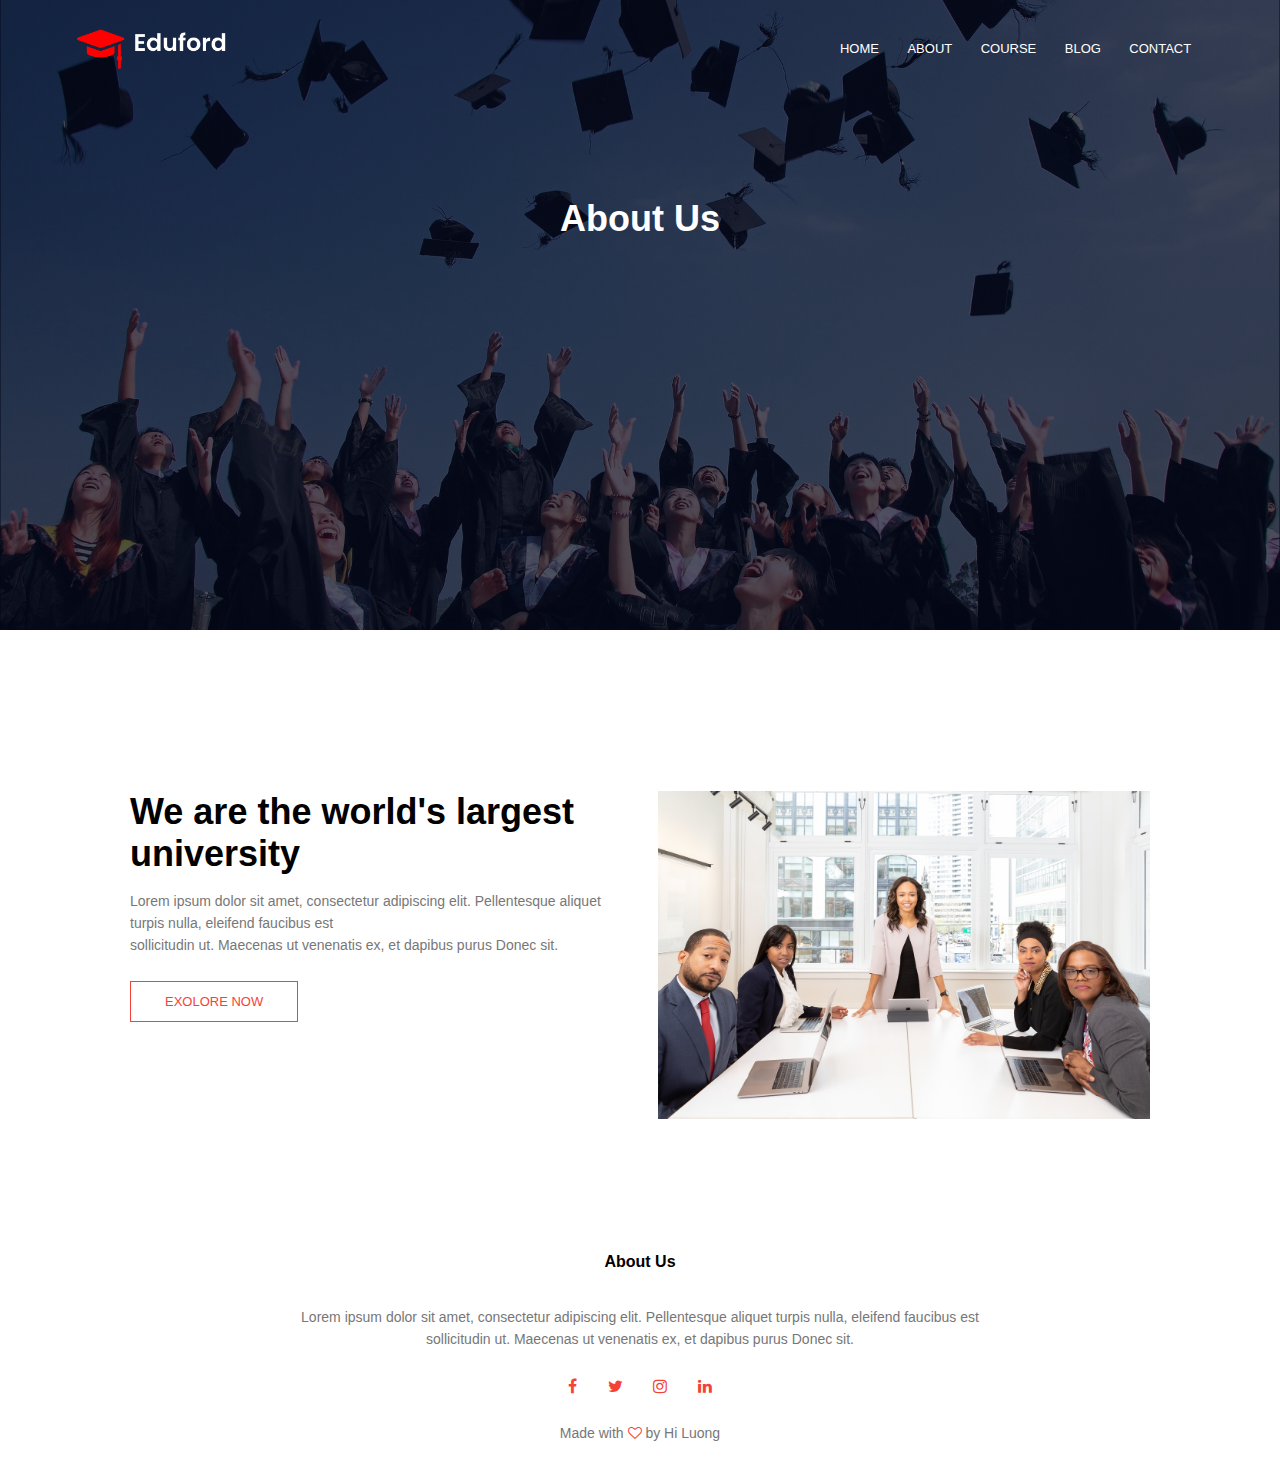
<file: about.html>
<!DOCTYPE html>
<html lang="en">
<head>
	<meta charset="UTF-8">
	<meta name="viewport" content="width=device-width, initial-scale=1.0">
	<title>About</title>
	<link rel="stylesheet" href="style.css">
	<link rel="preconnect" href="https://fonts.googleapis.com">
	<link rel="preconnect" href="https://fonts.gstatic.com" crossorigin>
	<link href="http://maxcdn.bootstrapcdn.com/font-awesome/4.1.0/css/font-awesome.min.css" rel="stylesheet">
</head>
<body>
	<section class="sub-header">
		<nav>
			<a href="index.html"><img src="images/logo.png" alt=""></a>
			<div class="nav-links" id="navLinks">
				<i class="fa fa-times" onclick="hideMenu()"></i>
				<ul>
					<li><a href="index.html">HOME</a></li>
					<li><a href="about.html">ABOUT</a></li>
					<li><a href="course.html">COURSE</a></li>
					<li><a href="blog.html">BLOG</a></li>
					<li><a href="contact.html">CONTACT</a></li>
				</ul>
			</div>
			<i class="fa fa-bars" onclick="showMenu()"></i>
		</nav>
		<h1>About Us</h1>
	</section>
<!-- ---------------------about us content------------- -->
<section class="about-us">
	<div class="row">
		<div class="about-col">
			<h1>We are the world's largest university</h1>
			<p>Lorem ipsum dolor sit amet, consectetur adipiscing elit. Pellentesque aliquet turpis nulla, eleifend faucibus est <br> sollicitudin ut. Maecenas ut venenatis ex, et dapibus purus Donec sit.</p>
			<a href="" class="hero-btn red-btn">EXOLORE NOW</a>
		</div>
		<div class="about-col">
			<img src="images/about.jpg">
		</div>
	</div>
</section>
<section class="footer">
	<h4>About Us</h4>
	<p>Lorem ipsum dolor sit amet, consectetur adipiscing elit. Pellentesque aliquet turpis nulla, eleifend faucibus est <br> sollicitudin ut. Maecenas ut venenatis ex, et dapibus purus Donec sit.</p>
	<div class="icons">
		<i class="fa fa-facebook"></i>
		<i class="fa fa-twitter"></i>
		<i class="fa fa-instagram"></i>
		<i class="fa fa-linkedin"></i>
	</div>
	<p>Made with <i class="fa fa-heart-o"></i> by Hi Luong</p>
</section>

<!-- ------------JavaScript for toggle Menu------------->
<script src="script.js"></script>
</body>
</html>
</file>
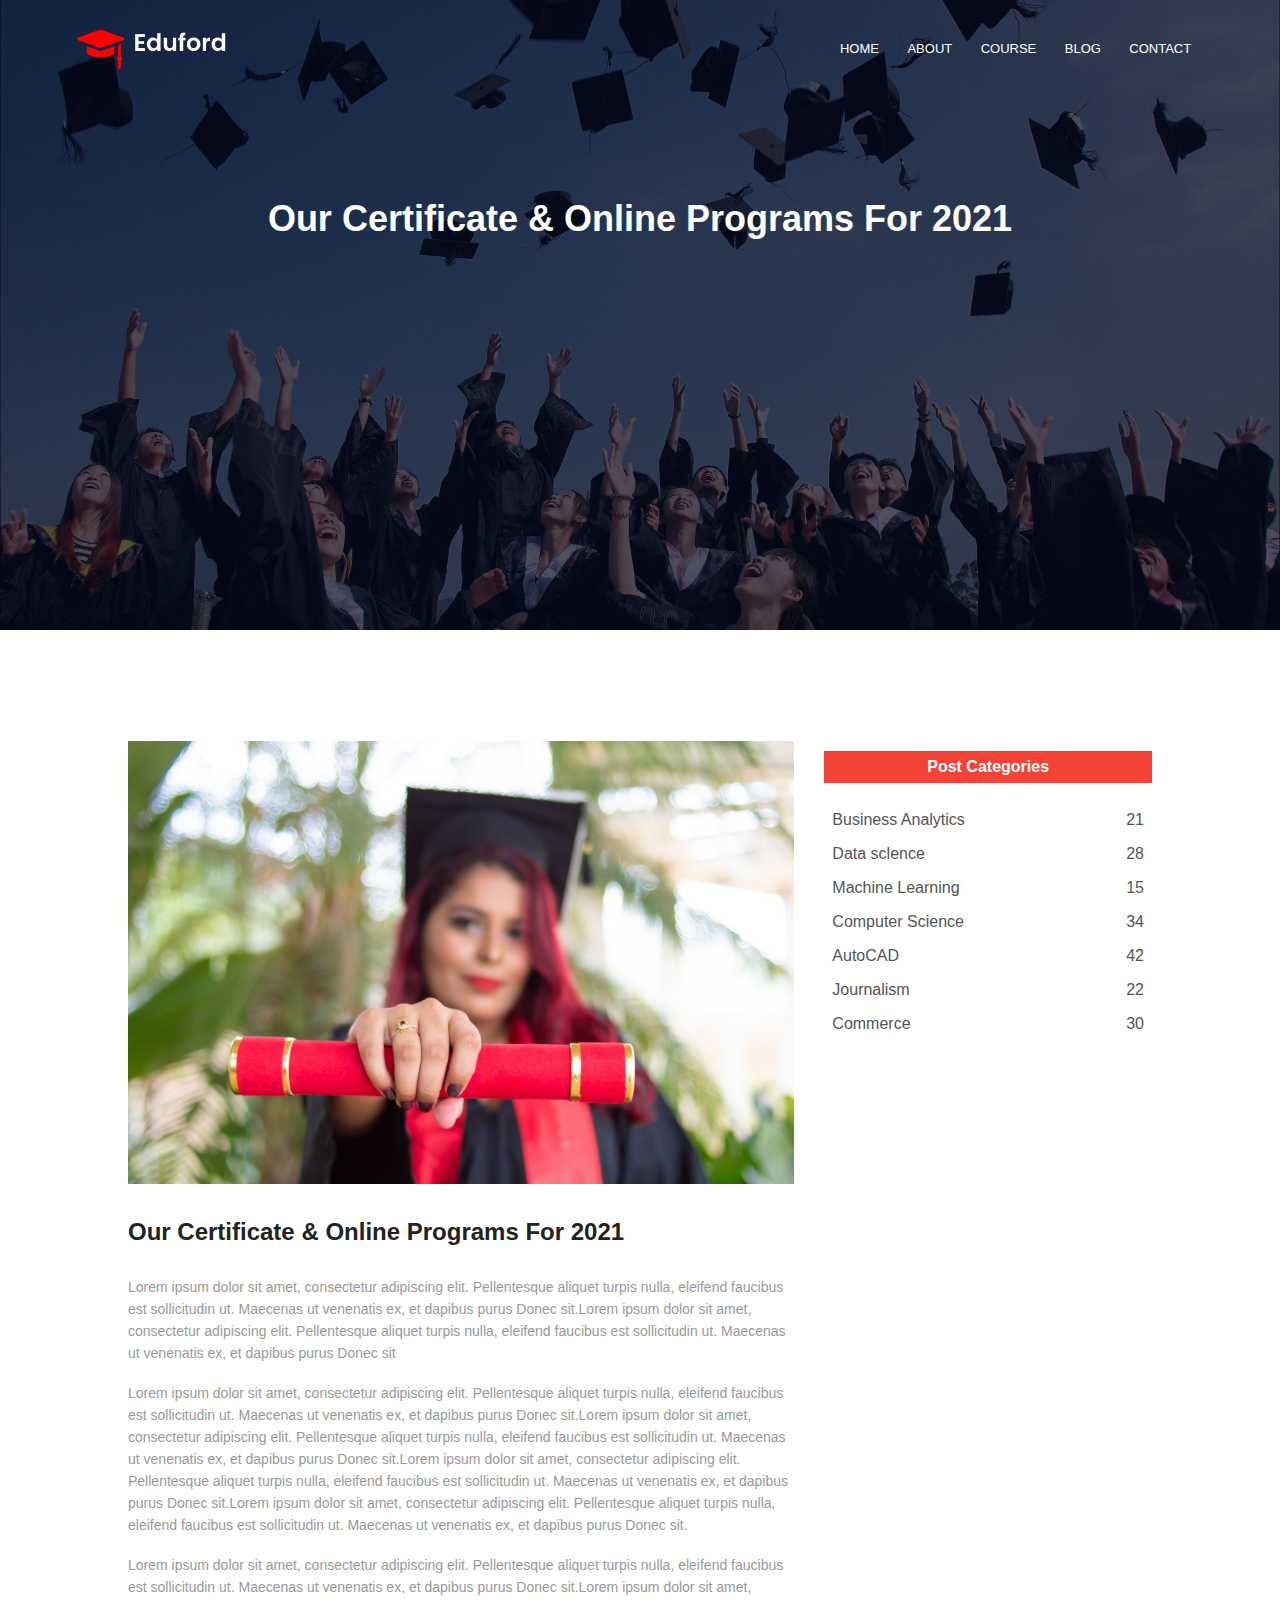
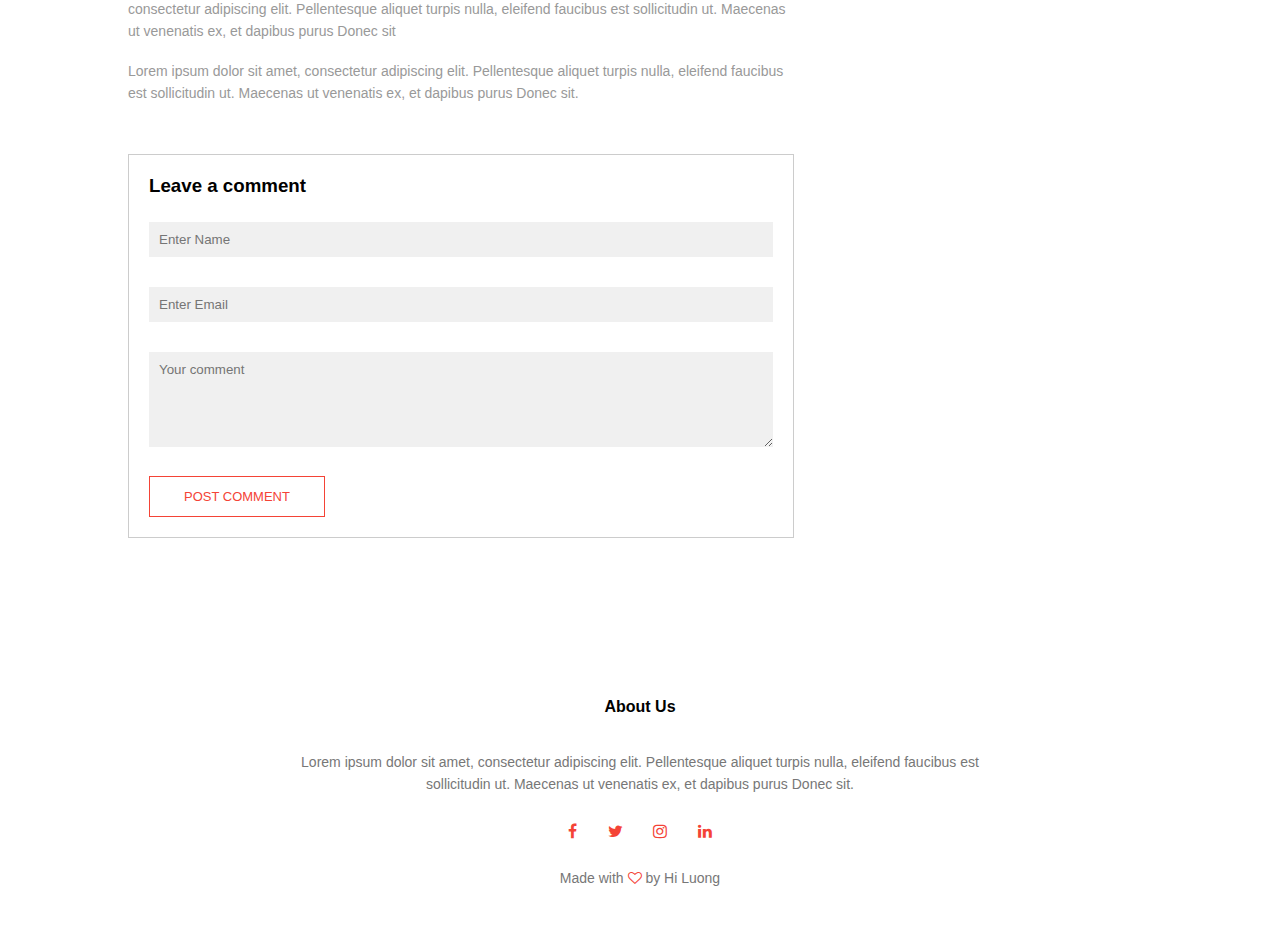
<file: blog.html>
<!DOCTYPE html>
<html lang="en">
<head>
	<meta charset="UTF-8">
	<meta name="viewport" content="width=device-width, initial-scale=1.0">
	<title>Blog</title>
	<link rel="stylesheet" href="style.css">
	<link rel="preconnect" href="https://fonts.googleapis.com">
	<link rel="preconnect" href="https://fonts.gstatic.com" crossorigin>
	<link href="http://maxcdn.bootstrapcdn.com/font-awesome/4.1.0/css/font-awesome.min.css" rel="stylesheet">
</head>
<body>
	<section class="sub-header">
		<nav>
			<a href="index.html"><img src="images/logo.png" alt=""></a>
			<div class="nav-links" id="navLinks">
				<i class="fa fa-times" onclick="hideMenu()"></i>
				<ul>
					<li><a href="index.html">HOME</a></li>
					<li><a href="about.html">ABOUT</a></li>
					<li><a href="course.html">COURSE</a></li>
					<li><a href="blog.html">BLOG</a></li>
					<li><a href="contact.html">CONTACT</a></li>
				</ul>
			</div>
			<i class="fa fa-bars" onclick="showMenu()"></i>
		</nav>
		<h1>Our Certificate & Online Programs For 2021</h1>
	</section>
<!-- --------------Blog------------- -->
<section class="blog-content">
	<div class="row">
		<div class="blog-left">
			<img src="images/certificate.jpg" alt="">
			<h2>Our Certificate & Online Programs For 2021</h2>
			<p>Lorem ipsum dolor sit amet, consectetur adipiscing elit. Pellentesque aliquet turpis nulla, eleifend faucibus est sollicitudin ut. Maecenas ut venenatis ex, et dapibus purus Donec sit.Lorem ipsum dolor sit amet, consectetur adipiscing elit. Pellentesque aliquet turpis nulla, eleifend faucibus est sollicitudin ut. Maecenas ut venenatis ex, et dapibus purus Donec sit</p>
			<br>
			<p>Lorem ipsum dolor sit amet, consectetur adipiscing elit. Pellentesque aliquet turpis nulla, eleifend faucibus est sollicitudin ut. Maecenas ut venenatis ex, et dapibus purus Donec sit.Lorem ipsum dolor sit amet, consectetur adipiscing elit. Pellentesque aliquet turpis nulla, eleifend faucibus est sollicitudin ut. Maecenas ut venenatis ex, et dapibus purus Donec sit.Lorem ipsum dolor sit amet, consectetur adipiscing elit. Pellentesque aliquet turpis nulla, eleifend faucibus est sollicitudin ut. Maecenas ut venenatis ex, et dapibus purus Donec sit.Lorem ipsum dolor sit amet, consectetur adipiscing elit. Pellentesque aliquet turpis nulla, eleifend faucibus est sollicitudin ut. Maecenas ut venenatis ex, et dapibus purus Donec sit.</p>
			<br>
			<p>Lorem ipsum dolor sit amet, consectetur adipiscing elit. Pellentesque aliquet turpis nulla, eleifend faucibus est sollicitudin ut. Maecenas ut venenatis ex, et dapibus purus Donec sit.Lorem ipsum dolor sit amet, consectetur adipiscing elit. Pellentesque aliquet turpis nulla, eleifend faucibus est sollicitudin ut. Maecenas ut venenatis ex, et dapibus purus Donec sit</p>
			<br>
			<p>Lorem ipsum dolor sit amet, consectetur adipiscing elit. Pellentesque aliquet turpis nulla, eleifend faucibus est sollicitudin ut. Maecenas ut venenatis ex, et dapibus purus Donec sit.</p>
			<div class="commet-box">
				<h3>Leave a comment</h3>
				<form action="" class="comment-form">
					<input type="text" placeholder="Enter Name">
					<input type="email" placeholder="Enter Email">
					<textarea name="" id=""rows="5" placeholder="Your comment"></textarea>
					<button type="submit" class="hero-btn red-btn">POST COMMENT</button>
				</form>
			</div>

		</div>
		<div class="blog-right">
			<h3>Post Categories</h3>
			<div>
				<span>Business Analytics</span>
				<span>21</span>
			</div>
			<div>
				<span>Data sclence</span>
				<span>28</span>
			</div>
			<div>
				<span>Machine Learning</span>
				<span>15</span>
			</div>
			<div>
				<span>Computer Science</span>
				<span>34</span>
			</div>
			<div>
				<span>AutoCAD</span>
				<span>42</span>
			</div>
			<div>
				<span>Journalism</span>
				<span>22</span>
			</div>
			<div>
				<span>Commerce</span>
				<span>30</span>
			</div>
		</div>
	</div>
</section>

<section class="footer">
	<h4>About Us</h4>
	<p>Lorem ipsum dolor sit amet, consectetur adipiscing elit. Pellentesque aliquet turpis nulla, eleifend faucibus est <br> sollicitudin ut. Maecenas ut venenatis ex, et dapibus purus Donec sit.</p>
	<div class="icons">
		<i class="fa fa-facebook"></i>
		<i class="fa fa-twitter"></i>
		<i class="fa fa-instagram"></i>
		<i class="fa fa-linkedin"></i>
	</div>
	<p>Made with <i class="fa fa-heart-o"></i> by Hi Luong</p>
</section>

<!-- ------------JavaScript for toggle Menu------------->
<script src="script.js"></script>
</body>
</html>
</file>
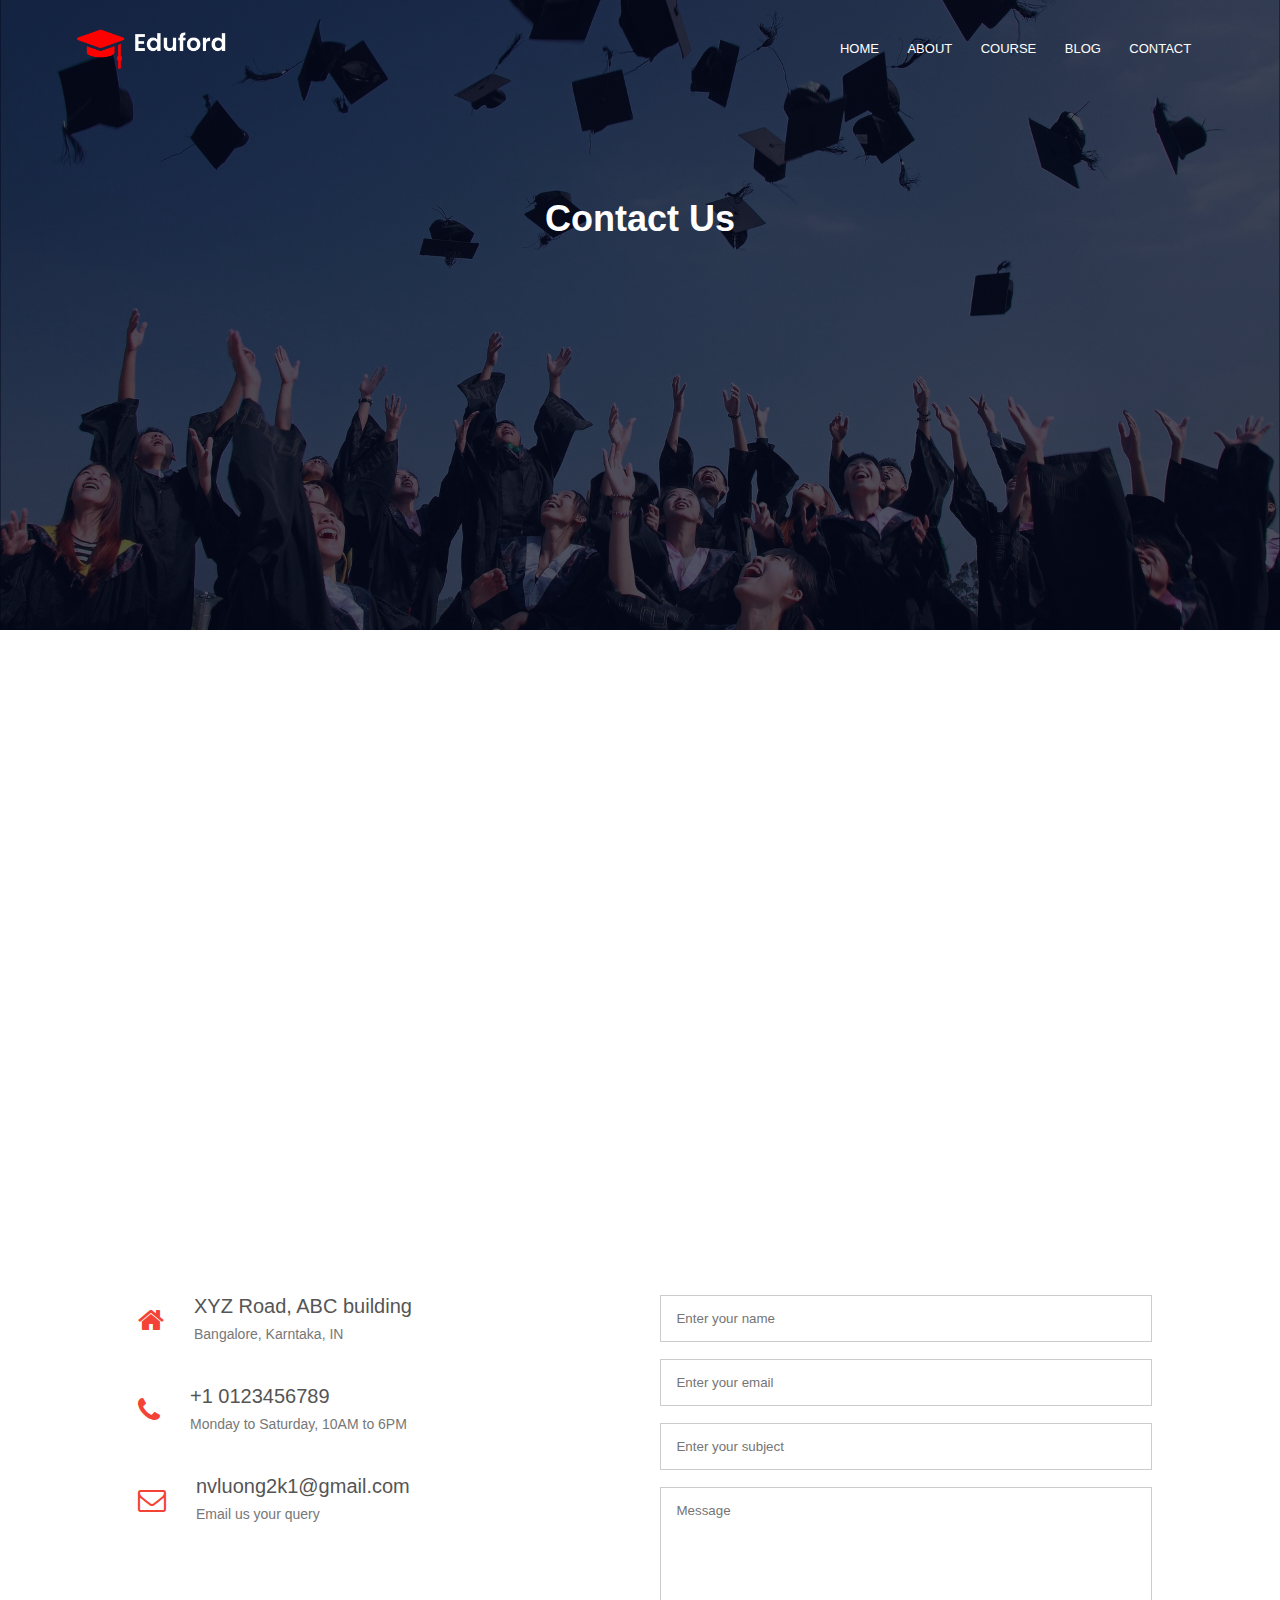
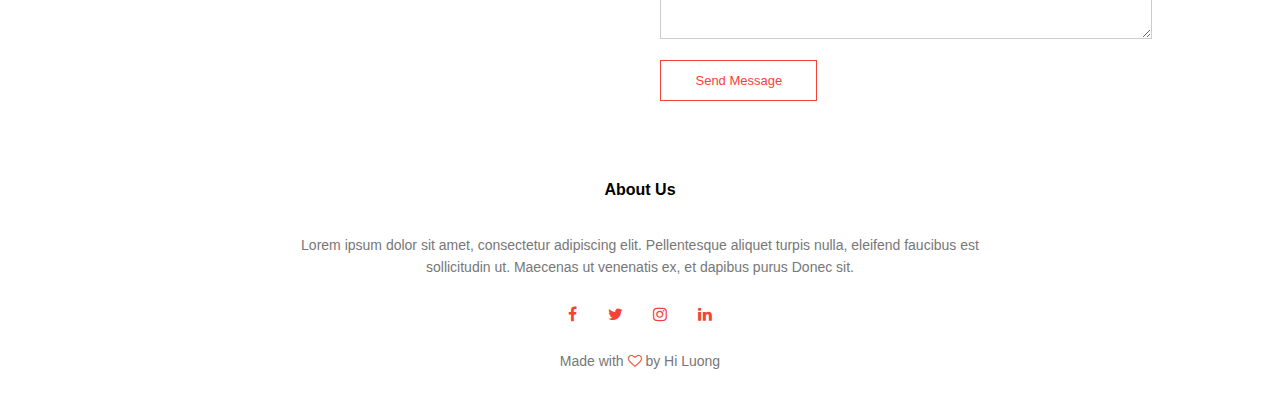
<file: contact.html>
<!DOCTYPE html>
<html lang="en">
<head>
	<meta charset="UTF-8">
	<meta name="viewport" content="width=device-width, initial-scale=1.0">
	<title>About</title>
	<link rel="stylesheet" href="style.css">
	<link rel="preconnect" href="https://fonts.googleapis.com">
	<link rel="preconnect" href="https://fonts.gstatic.com" crossorigin>
	<link href="http://maxcdn.bootstrapcdn.com/font-awesome/4.1.0/css/font-awesome.min.css" rel="stylesheet">
</head>
<body>
	<section class="sub-header">
		<nav>
			<a href="index.html"><img src="images/logo.png" alt=""></a>
			<div class="nav-links" id="navLinks">
				<i class="fa fa-times" onclick="hideMenu()"></i>
				<ul>
					<li><a href="index.html">HOME</a></li>
					<li><a href="about.html">ABOUT</a></li>
					<li><a href="course.html">COURSE</a></li>
					<li><a href="blog.html">BLOG</a></li>
					<li><a href="contact.html">CONTACT</a></li>
				</ul>
			</div>
			<i class="fa fa-bars" onclick="showMenu()"></i>
		</nav>
		<h1>Contact Us</h1>
	</section>
<!-- ---------------------Contact Us------------- -->
<section class="location">
	<iframe src="https://www.google.com/maps/embed?pb=!1m18!1m12!1m3!1d15739726.38985599!2d96.86901966300037!3d15.6073150912184!2m3!1f0!2f0!3f0!3m2!1i1024!2i768!4f13.1!3m3!1m2!1s0x31157a4d736a1e5f%3A0xb03bb0c9e2fe62be!2zVmnhu4d0IE5hbQ!5e0!3m2!1svi!2s!4v1630407295696!5m2!1svi!2s" width="600" height="450" style="border:0;" allowfullscreen="" loading="lazy"></iframe>
</section>

<section class="contact-us">
	<div class="row">
		<div class="contact-col">
			<div>
				<i class="fa fa-home"></i>
				<span>
					<h5>XYZ Road, ABC building</h5>
					<p>Bangalore, Karntaka, IN</p>
				</span>
			</div>
			<div>
				<i class="fa fa-phone"></i>
				<span>
					<h5>+1 0123456789</h5>
					<p>Monday to Saturday, 10AM to 6PM</p>
				</span>
			</div>
			<div>
				<i class="fa fa-envelope-o"></i>
				<span>
					<h5>nvluong2k1@gmail.com</h5>
					<p>Email us your query</p>
				</span>
			</div>
		</div>
		<div class="contact-col">
			<form action="form-handler.php" method="post">
				<input type="text" name="name" placeholder="Enter your name" required>
				<input type="email" name="email" placeholder="Enter your email" required>
				<input type="text" name="subject" placeholder="Enter your subject" required>
				<textarea rows="8" name="message" placeholder="Message" required></textarea>
				<button type="submit" class="hero-btn red-btn">Send Message</button>
			</form>
		</div>
	</div>
</section>

<section class="footer">
	<h4>About Us</h4>
	<p>Lorem ipsum dolor sit amet, consectetur adipiscing elit. Pellentesque aliquet turpis nulla, eleifend faucibus est <br> sollicitudin ut. Maecenas ut venenatis ex, et dapibus purus Donec sit.</p>
	<div class="icons">
		<i class="fa fa-facebook"></i>
		<i class="fa fa-twitter"></i>
		<i class="fa fa-instagram"></i>
		<i class="fa fa-linkedin"></i>
	</div>
	<p>Made with <i class="fa fa-heart-o"></i> by Hi Luong</p>
</section>

<!-- ------------JavaScript for toggle Menu------------->
<script src="script.js"></script>
</body>
</html>
</file>
<file: style.css>
*{
	margin: 0;
	padding: 0;
	font-family: 'Open Sans', sans-serif;
}
.header{
	min-height: 100vh;
	width: 100%;
	background-image: linear-gradient(rgba(4,9,30,0.7),rgba(4,9,30,0.7)),url(images/banner.png);
	background-position: center;
	background-size: cover;
	position: relative;
}
nav{	
	display: flex;
	padding: 2% 6%;
	justify-content: space-between;
	align-items: center;
}
nav img{
	width: 150px;
}
.nav-links{
	flex: 1;
	text-align: right;
}
.nav-links ul li{
	list-style: none;
	display: inline-block;
	padding: 8px 12px;
	position: relative;
}
.nav-links ul li a{
	color:#fff;
	text-decoration: none;
	font-size:13px;
}
.nav-links ul li::after{
	content: '';
	width: 0%;
	height: 2px;
	background: #f44336;
	display: block;
	margin: auto;
	transition: 0.5s;
}
.nav-links ul li:hover::after{
	width: 100%;
}	
.text-box{
	width: 90%;
	color: #fff;
	position: absolute;
	top: 50%;
	left: 50%;
	transform: translate(-50%, -50%);
	text-align: center;
}
.text-box h1{
	font-size: 62px;
}
.text-box p{
	margin: 10px 0 40px;
	font-size: 14px;
	color: $fff;
}
.hero-btn{
	display: inline-block;
	text-decoration: none;
	color: #fff;
	border: 1px solid #fff;
	padding: 12px 34px;
	font-size: 13px;
	background: transparent;
	position: relative;
	cursor: pointer;
}
.hero-btn:hover{
	border: 1px solid #f44336;;
	background: #f44336;
	transition: 1s;
}

nav .fa{
	display: none;
}

@media(max-width: 700px){
 	.text-box h1{
		font-size: 20px;
	}
	.nav-links ul li{
		display: block;
	}
	.nav-links{
		position: fixed;
		background:#f44336;
		height: 100vh;
		width: 200px;
		top: 0;
		right: -200px;
		text-align: left;
		z-index: 2;
		transition: 1s;
	}
	nav .fa{
		display: block;
		color: #fff;
		margin: 10px;
		font-size: 22px;
		cursor: pointer;
	}
	.nav-links ul{
		padding: 30px;
	}
 }
/* -----------course-------*/
.course{
	width: 80%;
	margin: auto;
	text-align: center;
	padding-top: 100px;
}
h1{
	font-size: 36px;
	font-weight: 600px;
}
p{
	color: #777;
	font-size: 14px;
	font-weight: 300px;
	line-height: 22px;
	padding: 10px;
}
.row{
	margin-top: 5%;
	display: flex;
	justify-content: space-between;
}
.course-col{
	flex-basis: 31%;
	background: #fff3f3;
	border-radius: 10px;
	margin-bottom: 5%;
	padding:20px 12px;
	box-sizing:border-box;
}
h3{
	text-align: center;
	font-weight: 600;
	margin: 10px 0;
}
.course-col:hover{
	box-shadow: 0 0 20px 0px rgba(0,0,0,0.2);
}
@media(max-width: 700px){
	.row{
		flex-direction: column;
	}
}
/*----------------campus--------------------*/
.campus{
	width: 80%;
	margin: auto;
	text-align: center;
	padding-top: 50px;
}
.campus-col{
	flex-basis: 32%;
	border-radius: 10px;
	margin-bottom: 30px;
	position: relative;
	overflow: hidden;
}
.campus-col img{
	width: 100%;
	display: block;
}
.layer{
	background:transparent;
	height: 100%;
	width: 100%;
	position: absolute;
	top: 0;
	left: 0;
	transition: 0.5s;
}
.layer:hover{
	background: rgba(226,0,0,0.7);
}
.layer h3{
	width: 100%;
	font-weight: 500;
	color: #fff;
	font-size: 26px;
	bottom: 0;
	left: 50%;
	transform: translateX(-50%);
	position: absolute;
	transition: 1s;
}
.layer:hover h3{
	bottom: 49%;
	opacity: 1;
}
/*--------------------facilities--------------*/
.facilities{
	width: 80%;
	margin: auto;
	text-align: center;
	padding-top: 100px;
}
.facilities-col{
	flex-basis: 31%;
	border-radius: 10px;
	margin-bottom: 5%;
	text-align: left;
}
.facilities-col img{
	width: 100%;
	border-radius: 10px;
}
.facilities-col p{
	padding: 0;
}
.facilities-col h3{
	margin-top: 16px;
	margin-bottom: 15px;
	text-align: left;
}
/*--------------testimonials-------------*/
.testimonials{
	width: 80%;
	margin: auto;
	text-align: center;
	padding-top: 100px;
}
.testimonials-col{
	flex-basis: 44%;
	border-radius: 10px;
	margin-bottom: 5%;
	text-align: left;
	background: #fff3f3;
	padding:25px;
	cursor: pointer;
	display: flex;
}
.testimonials-col img{
	height: 40px;
	margin-left: 5px;
	margin-right: 30px;
	border-radius: 50%;
}
.testimonials-col p{
	padding: 0;
}
.testimonials-col h3{
	margin-top: 15px;
	text-align: left;
}
.testimonials-col .fa{
	color: #f44336;
}
@media(max-width: 700px){
	.testimonials-col img{
		margin-left: 0px;
		margin-right: 15px;
	}
}
/*----------Call to action------------*/
.cta{
	margin:100px auto;
	width: 80%;
	background-image: linear-gradient(rgba(0,0,0,0.7),rgba(0,0,0,0.7)),url(images/banner2.jpg);
	background-position:center;
	background-size: cover;
	border-radius: 10px;
	text-align: center;
	padding: 100px 0;
}
.cta h1{
	color: #fff;
	margin-bottom: 40px;
	padding: 0;
}
@media(max-width: 700px){
	.cta h1{
		font-size: 24px;
	}
}
/*---------------footer------------*/
.footer{
	width: 100%;
	text-align: center;
	padding: 30px 0;
}
.footer h4{
	margin-bottom: 25px;
	margin-top: 20px;
	font-weight: 600;
}
.icons .fa{
	color: #f44336;
	margin: 0 13px;
	cursor: pointer;
	padding: 18px 0;
}
.fa-heart-o{
	color: #f44336;
}
/*-----------------About us page-------------*/
.sub-header{
	height: 70vh;
	width: 100%;
	background-image: linear-gradient(rgba(4,9,30,0.7),rgba(4,9,30,0.7)),url(images/background.jpg);
	background-position: center;
	background-size: cover;
	text-align: center;
	color: #fff;
}
.sub-header h1{
	margin-top: 100px;
}
.about-us{
	width: 80%;
	margin: auto;
	padding-top: 80px;
	padding-bottom: 50px;
}
.about-col{
	flex-basis: 48%;
	padding: 30px 2px;
}
.about-col img{
	width: 100%;
}
.about-col h1{
	padding-top: 0;
}
.about-col p{
	padding: 15px 0 25px;
}
.red-btn{
	border: 1px solid #f44336;
	background: transparent;
	color: #f44336;
}
.red-btn:hover{
	color: #fff;
}
/*-----------------------Blog - contetn-------------------*/
.blog-content{
	width: 80%;
	margin: auto;
	padding: 60px 0;
}
.blog-left{
	flex-basis: 65%;
}
.blog-left img{
	width: 100%;
}
.blog-left h2{
	color: #222;
	font-weight: 600;
	margin: 30px 0;
}
.blog-left p{
	padding: 0;
	color: #999;
}
.blog-right{
	flex-basis: 32%;
}
.blog-right h3{
	background: #f44336;
	color: #fff;
	padding: 7px 0;
	font-size: 16px;
	margin-bottom:20px;
}
.blog-right div{
	display: flex;
	align-items: center;
	justify-content: space-between;
	color: #555;
	padding: 8px;
	box-sizing: border-box;
}
.commet-box{
	border: 1px solid #ccc;
	margin: 50px 0;
	padding: 10px 20px;
}
.commet-box h3{
	text-align: left;
}
.comment-form input, .comment-form textarea{
	width: 100%;
	padding: 10px;
	margin: 15px 0;
	box-sizing: border-box;
	border: none;
	outline: none;
	background: #f0f0f0;
}
.comment-form button{
	margin: 10px 0;
}
@media(max-width: 700px){
	.sub-header h1{
		font-size: 24px;
	}
}
/*----------------------Contact Us page----------*/
.location{
	width: 80%;
	margin: auto;
	padding: 80px 0;
}
.location iframe{
	width: 100%;
}
.contact-us{
	width: 80%;
	margin: auto;
}
.contact-col{
	flex-basis: 48%;
	margin-bottom: 30px;
}
.contact-col div{
	display: flex;
	align-items: center;
	margin-bottom: 40px;
}
.contact-col div .fa{
	font-size: 28px;
	color: #f44336;
	margin: 10px;
	margin-right: 30px;
}
.contact-col div p{
	padding: 0;
}
.contact-col div h5{
	font-size: 20px;
	margin-bottom: 5px;
	color:#555;
	font-weight: 400;
}
.contact-col input, .contact-col textarea{
	width: 100%;
	padding: 15px;
	margin-bottom: 17px;
	outline: none;
	border: 1px solid #ccc;
	box-sizing: border-box;
}
</file>
